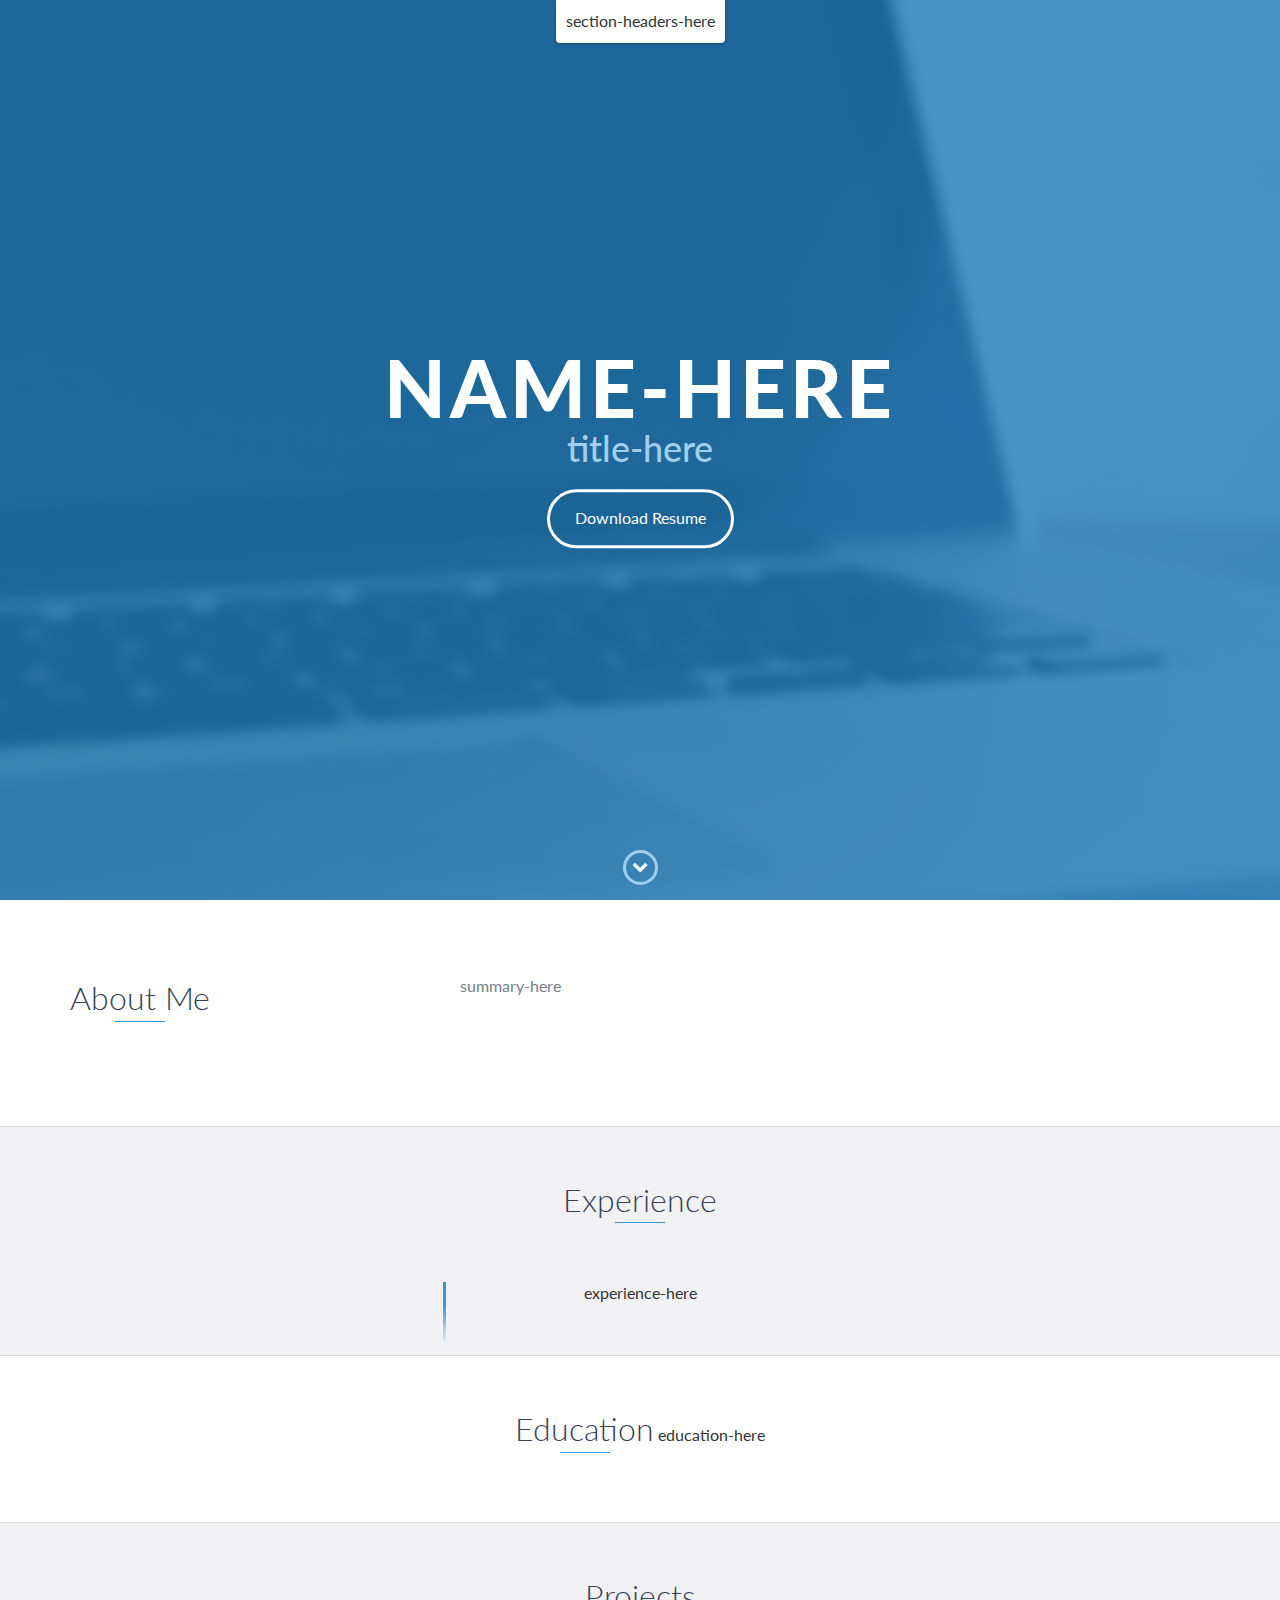
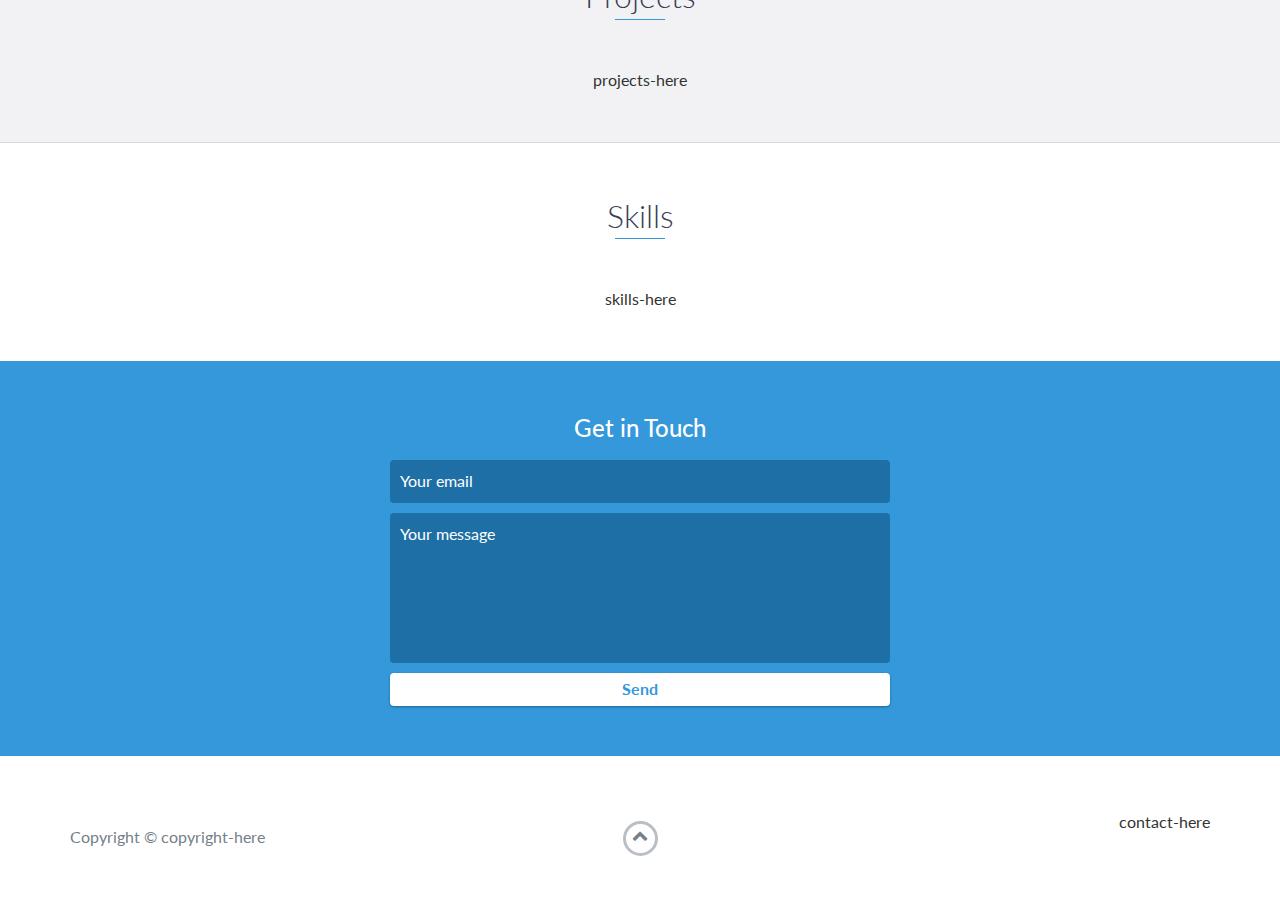
<file: linkedp/index_template.html>
<!DOCTYPE html>
<html class="no-js" lang="en">

<head>
    <meta charset="utf-8">
    <meta http-equiv="X-UA-Compatible" content="IE=edge">
    <meta name="viewport" content="width=device-width, initial-scale=1">
    <title>My Portfolio</title>
    <link href="https://fonts.googleapis.com/css?family=Lato:300,400,700,900" rel="stylesheet">
    <link rel="stylesheet" href="libs/font-awesome/css/font-awesome.min.css">
    <link href="css/bootstrap.min.css" rel="stylesheet">
    <link href="css/styles.css" rel="stylesheet">
</head>

<body>
    <div id="mobile-menu-open" class="shadow-large">
        <i class="fa fa-bars" aria-hidden="true"></i>
    </div>
    <!-- End #mobile-menu-toggle -->
    <header>
        <div id="mobile-menu-close">
            <span>Close</span> <i class="fa fa-times" aria-hidden="true"></i>
        </div>
        <ul id="menu" class="shadow">
             section-headers-here
        </ul>
    </header>
    <!-- End header -->

    <div id="lead">
        <div id="lead-content">
            <h1>name-here</h1>
            <h2>title-here</h2>
            <a href="resume.pdf" class="btn-rounded-white">Download Resume</a>
        </div>
        <!-- End #lead-content -->

        <div id="lead-overlay"></div>

        <div id="lead-down">
            <span>
                <i class="fa fa-chevron-down" aria-hidden="true"></i>
            </span>
        </div>
        <!-- End #lead-down -->
    </div>
    <!-- End #lead -->

    <div id="about">
        <div class="container">
            <div class="row">
                <div class="col-md-4">
                    <h2 class="heading">About Me</h2>
                </div>
                <div class="col-md-8">
                    <p>
                        summary-here
                    </p>
                </div>
            </div>
        </div>
    </div>
    <!-- End #about -->

    <div id="experience" class="background-alt">
        <h2 class="heading">Experience</h2>
        <div id="experience-timeline">
            experience-here
        </div>
    </div>
    <!-- End #experience -->

    <div id="education">
        <h2 class="heading">Education</h2>
        education-here
    </div>
    <!-- End #education -->

    <div id="projects" class="background-alt">
        <h2 class="heading">Projects</h2>
        <div class="container">
            <div class="row">
                projects-here
            </div>
        </div>
    </div>
    <!-- End #projects -->

    <div id="skills">
        <h2 class="heading">Skills</h2>
        <ul>
            skills-here
        </ul>
    </div>
    <!-- End #skills -->

    <div id="contact">
        <h2>Get in Touch</h2>
        <div id="contact-form">
            <form method="POST" action="https://formspree.io/email-here">
                <input type="hidden" name="_subject" value="Contact request from personal website" />
                <input type="email" name="_replyto" placeholder="Your email" required>
                <textarea name="message" placeholder="Your message" required></textarea>
                <button type="submit">Send</button>
            </form>
        </div>
        <!-- End #contact-form -->
    </div>
    <!-- End #contact -->

    <footer>
        <div class="container">
            <div class="row">
                <div class="col-sm-5 copyright">
                    <p>
                        Copyright &copy; copyright-here
                    </p>
                </div>
                <div class="col-sm-2 top">
                    <span id="to-top">
                        <i class="fa fa-chevron-up" aria-hidden="true"></i>
                    </span>
                </div>
                <div class="col-sm-5 social">
                    <ul>
                        contact-here
                    </ul>
                </div>
            </div>
        </div>
    </footer>
    <!-- End footer -->

    <script src="https://ajax.googleapis.com/ajax/libs/jquery/1.12.4/jquery.min.js"></script>
    <script src="js/scripts.min.js"></script>
</body>

</html>
</file>
<file: linkedp/css/styles.css>
/*!
    Title: Dev Portfolio Template
    Version: 1.2.1
    Last Change: 08/28/2017
    Author: Ryan Fitzgerald
    Repo: https://github.com/RyanFitzgerald/devportfolio-template
    Issues: https://github.com/RyanFitzgerald/devportfolio-template/issues

    Description: This file contains all the styles associated with the page
    that don't come from third party libraries. This file gets compiled using
    Gulp and send to the /css folder which is then loaded on the page.
*/body{font-family:'Lato', sans-serif;font-size:16px}body.active{overflow:hidden;z-index:-1}.no-js #experience-timeline>div{background:#fff;padding:10px;margin-bottom:10px;border:1px solid #dcd9d9}.no-js #experience-timeline>div h3{font-size:1.5em;font-weight:300;color:#374054;display:inline-block;margin:0}.no-js #experience-timeline>div h4{font-size:1.2em;font-weight:300;color:#7e8890;margin:0 0 15px 0}.no-js #experience-timeline>div p{color:#74808a;font-size:0.9em;margin:0}.no-js #experience-timeline:before,.no-js #experience-timeline:after{content:none}@keyframes dropHeader{0%{transform:translateY(-100%)}100%{transform:translateY(0)}}header{position:absolute;top:0;left:0;right:0;text-align:center;z-index:10;animation-name:dropHeader;animation-iteration-count:1;animation-timing-function:ease;animation-duration:0.75s}header ul{display:inline-block;background:#fff;text-align:center;padding:10px;margin:0;border-bottom-right-radius:4px;border-bottom-left-radius:4px}header li{display:inline-block}header a{display:block;color:#3498db;padding:10px}header a:hover{color:#217dbb;text-decoration:none;background:#eee;border-radius:4px}header a:focus{color:#3498db;text-decoration:none}header.active{display:block}header.sticky{position:fixed;z-index:999}#menu.active{display:block}#mobile-menu-open{display:none;cursor:pointer;position:fixed;right:15px;top:10px;color:#3498db;font-size:1.5em;z-index:20;padding:0 7px;border-radius:4px;background:#fff}#mobile-menu-close{display:none;text-align:right;width:100%;background:#fff;font-size:1.5em;padding-right:15px;padding-top:10px;cursor:pointer;color:#3498db}#mobile-menu-close span{font-size:0.5em;text-transform:uppercase}#mobile-menu-close i{vertical-align:middle}footer{padding:50px 0}.copyright{padding-top:20px}.copyright p{margin:0;color:#74808a}.top{text-align:center}.top span{cursor:pointer;display:block;margin:15px auto 0 auto;width:35px;height:35px;border-radius:50%;border:3px solid #b9bfc4;text-align:center}.top i{color:#74808a}.social{text-align:right}.social ul{margin:5px 0 0 0;padding:0}.social li{display:inline-block;font-size:1.25em;list-style:none}.social a{display:block;color:#74808a;padding:10px}.social a:hover{color:#3498db}.btn-rounded-white{display:inline-block;color:#fff;padding:15px 25px;border:3px solid #fff;border-radius:30px;transition:.5s ease all}.btn-rounded-white:hover{color:#3498db;background:#fff;text-decoration:none}.shadow{box-shadow:0 1px 3px rgba(0,0,0,0.12),0 1px 2px rgba(0,0,0,0.24)}.shadow-large{box-shadow:0 3px 6px rgba(0,0,0,0.08),0 3px 6px rgba(0,0,0,0.15)}.heading{position:relative;display:inline-block;font-size:2em;font-weight:300;margin:0 0 30px 0}.heading:after{position:absolute;content:'';top:100%;height:1px;width:50px;left:0;right:0;margin:0 auto;background:#3498db}.background-alt{background:#f2f2f5}#lead{position:relative;height:100vh;min-height:500px;max-height:1080px;background:url(../images/lead-bg.jpg);background-size:cover;padding:15px;overflow:hidden}#lead-content{position:absolute;z-index:10;top:50%;left:50%;transform:translate(-50%, -50%);text-align:center}#lead-content h1,#lead-content h2{margin:0}#lead-content h1{color:#fff;font-weight:900;font-size:5em;text-transform:uppercase;letter-spacing:0.05em;line-height:0.9em}#lead-content h2{color:#a0cfee;font-weight:500;font-size:2.25em;margin-bottom:15px}#lead-overlay{position:absolute;height:100%;width:100%;top:0;right:0;bottom:0;left:0;background:rgba(33,125,187,0.8);z-index:1}#lead-down{position:absolute;left:0;right:0;width:100%;text-align:center;z-index:10;bottom:15px;color:#fff}#lead-down span{cursor:pointer;display:block;margin:0 auto;width:35px;height:35px;border-radius:50%;border:3px solid #a0cfee;text-align:center}#lead-down i{animation:pulsate 1.5s ease;animation-iteration-count:infinite;padding-top:5px}@keyframes pulsate{0%{transform:scale(1, 1)}50%{transform:scale(1.2, 1.2)}100%{transform:scale(1, 1)}}#about{padding:75px 15px;border-bottom:1px solid #dcd9d9}#about h2{color:#374054}#about p{color:#74808a;margin:0}#experience{padding:50px 15px;text-align:center;border-bottom:1px solid #dcd9d9}#experience h2{color:#374054}#experience-timeline{margin:30px auto 0 auto;position:relative;max-width:1000px}#experience-timeline:before{position:absolute;content:'';top:0;bottom:0;left:303px;right:auto;height:100%;width:3px;background:#3498db;z-index:0}#experience-timeline:after{position:absolute;content:'';width:3px;height:40px;background:#3498db;background:linear-gradient(to bottom, #3498db, rgba(52,152,219,0));top:100%;left:303px}.vtimeline-content{margin-left:350px;background:#fff;border:1px solid #e6e6e6;padding:15px;border-radius:3px;text-align:left}.vtimeline-content h3{font-size:1.5em;font-weight:300;color:#374054;display:inline-block;margin:0}.vtimeline-content h4{font-size:1.2em;font-weight:300;color:#7e8890;margin:0 0 15px 0}.vtimeline-content p,.vtimeline-content ul{color:#74808a;font-size:0.9em;margin:0}.vtimeline-content ul{padding:0 0 0 15px}.vtimeline-point{position:relative;display:block;vertical-align:top;margin-bottom:30px}.vtimeline-icon{position:relative;color:#fff;width:50px;height:50px;background:#3498db;border-radius:50%;float:left;z-index:99;margin-left:280px}.vtimeline-icon i{display:block;font-size:2em;margin-top:10px}.vtimeline-date{width:260px;text-align:right;position:absolute;left:0;top:10px;font-weight:300;color:#374054}#education{padding:50px 15px 20px 15px;border-bottom:1px solid #dcd9d9;text-align:center}#education h2{color:#374054;margin-bottom:50px}.education-block{max-width:700px;margin:0 auto 30px auto;padding:15px;border:1px solid #dcd9d9;text-align:left}.education-block h3{font-weight:500;float:left;margin:0;color:#374054}.education-block span{color:#74808a;float:right}.education-block h4{color:#74808a;clear:both;font-weight:500;margin:0 0 15px 0}.education-block p,.education-block ul{margin:0;color:#74808a;font-size:0.9em}.education-block ul{padding:0 0 0 15px}#projects{padding:50px 15px;border-bottom:1px solid #dcd9d9;text-align:center}#projects h2{color:#374054;margin-bottom:50px}.project{position:relative;max-width:900px;margin:0 auto 30px auto;overflow:hidden;background:#fff;border-radius:4px}.project-image{float:left}.project-info{position:absolute;top:50%;transform:translateY(-50%);margin-left:300px;padding:15px}.project-info h3{font-size:1.5em;font-weight:300;color:#374054;margin:0 0 15px 0}.project-info p,.project-info ul{color:#74808a;margin:0 0 15px 0;font-size:0.9em;text-align:left}.no-image .project-info{position:relative;margin:0;padding:30px 15px;transform:none}#more-projects{display:none}#skills{padding:50px 15px;text-align:center}#skills h2{color:#374054;margin-bottom:50px}#skills ul{display:block;margin:0 auto;padding:0;max-width:800px}#skills li{display:inline-block;margin:7px;padding:5px 10px;color:#374054;background:#e4e4ea;list-style:none;cursor:default;font-size:1.2em}#contact{padding:50px 15px;background:#3498db;text-align:center}#contact h2{margin:0 0 15px 0;color:#fff;font-weight:500}#contact-form{max-width:500px;margin:0 auto}#contact-form input,#contact-form textarea{display:block;width:100%;padding:10px;border-radius:4px;border:none;margin-bottom:10px;background:#1d6fa5;color:#fff;transition:.5s ease all}#contact-form input::-webkit-input-placeholder,#contact-form textarea::-webkit-input-placeholder{color:#fff}#contact-form input:-moz-placeholder,#contact-form textarea:-moz-placeholder{color:#fff;opacity:1}#contact-form input::-moz-placeholder,#contact-form textarea::-moz-placeholder{color:#fff;opacity:1}#contact-form input:-ms-input-placeholder,#contact-form textarea:-ms-input-placeholder{color:#fff}#contact-form input:focus,#contact-form textarea:focus{outline:none;background:#16527a}#contact-form textarea{height:150px;resize:none}#contact-form button{display:block;width:100%;background:#fff;border-radius:4px;padding:5px 10px;border:none;color:#3498db;font-weight:700;box-shadow:0 1px 3px rgba(0,0,0,0.12),0 1px 2px rgba(0,0,0,0.24);transition:.5s ease all}#contact-form button:hover{box-shadow:0 10px 20px rgba(0,0,0,0.19),0 6px 6px rgba(0,0,0,0.23)}.optional-section{padding:50px 15px;text-align:center;border-top:1px solid #dcd9d9}.optional-section h2{color:#374054}.optional-section-block{max-width:700px;margin:0 auto 30px auto;padding:15px;border:1px solid #dcd9d9;background:#fff;text-align:left}.optional-section-block h3{font-weight:500;margin:0 0 15px 0;color:#374054}.optional-section-block h4{color:#74808a;clear:both;font-weight:500;margin:0 0 15px 0}.optional-section-block p,.optional-section-block ul{margin:0 0 15px 0;color:#74808a;font-size:0.9em}.optional-section-block ul{padding:0 0 0 15px}@media only screen and (max-width: 750px){#experience-timeline:before,#experience-timeline:after{left:23px}.vtimeline-date{width:auto;text-align:left;position:relative;margin-bottom:15px;display:block;margin-left:70px}.vtimeline-icon{margin-left:0}.vtimeline-content{margin-left:70px}}@media only screen and (max-width: 992px){#lead{height:auto;min-height:auto;max-height:auto;padding:100px 15px}#lead-content{position:relative;transform:none;left:auto;top:auto}#lead-content h1{font-size:3em}#lead-content h2{font-size:1.75em}#about{text-align:center}#about p{text-align:left}}@media only screen and (max-width: 768px){header{position:fixed;display:none;z-index:999;animation:none;bottom:0;height:100%}#mobile-menu-open,#mobile-menu-close{display:block}#menu{height:100%;overflow-y:auto;box-shadow:none;border-radius:0;width:100%}#menu li{display:block;margin-bottom:10px}#lead-content h1{font-size:2em}#lead-content h2{font-size:1.3em}#lead-content a{padding:10px 20px}#lead-down{display:none}.education-block h3,.education-block span{float:none}.project-image{display:none}.project-info{position:relative;margin:0;padding:30px 15px;top:auto;transform:none}footer{text-align:center}.social{text-align:center}}@media only screen and (max-width: 480px){#lead-content h1{font-size:1.5em}#lead-content h2{font-size:1em}#lead-content a{font-size:0.9em;padding:5px 10px}}
</file>
